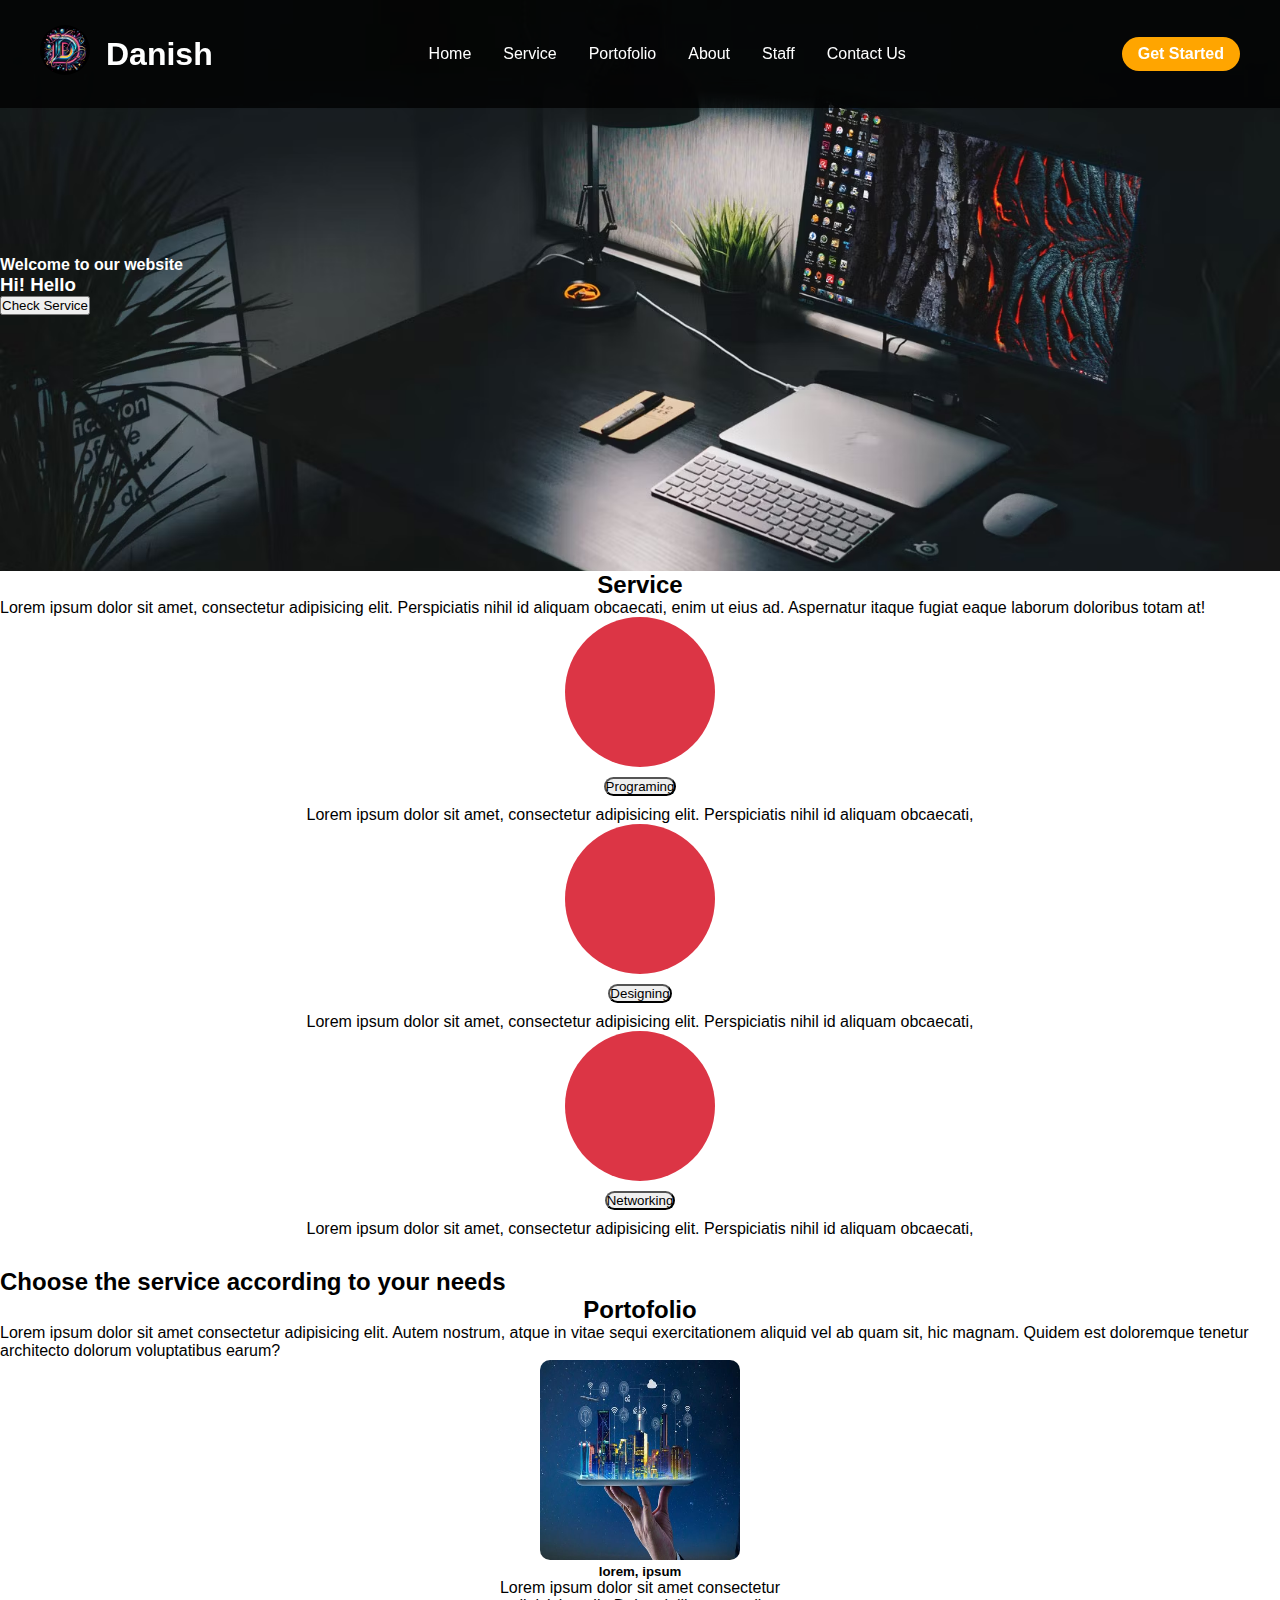
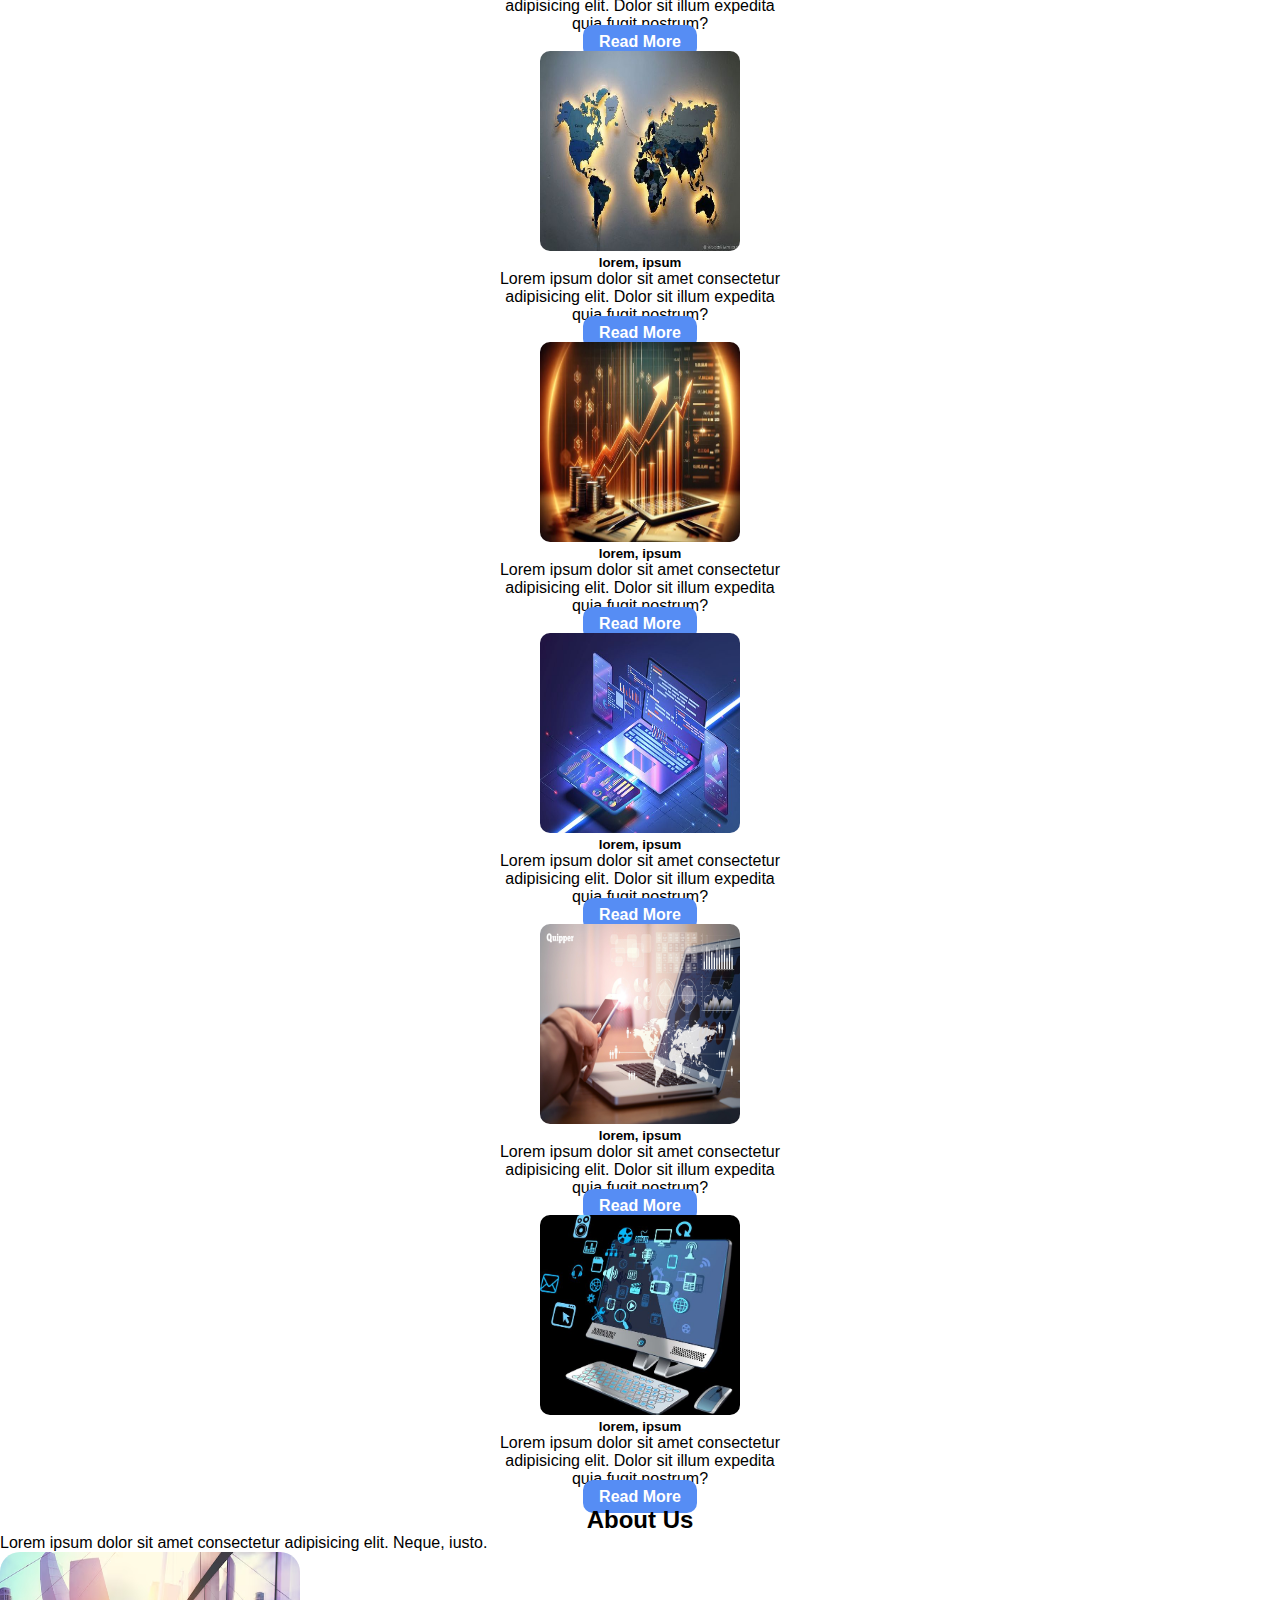
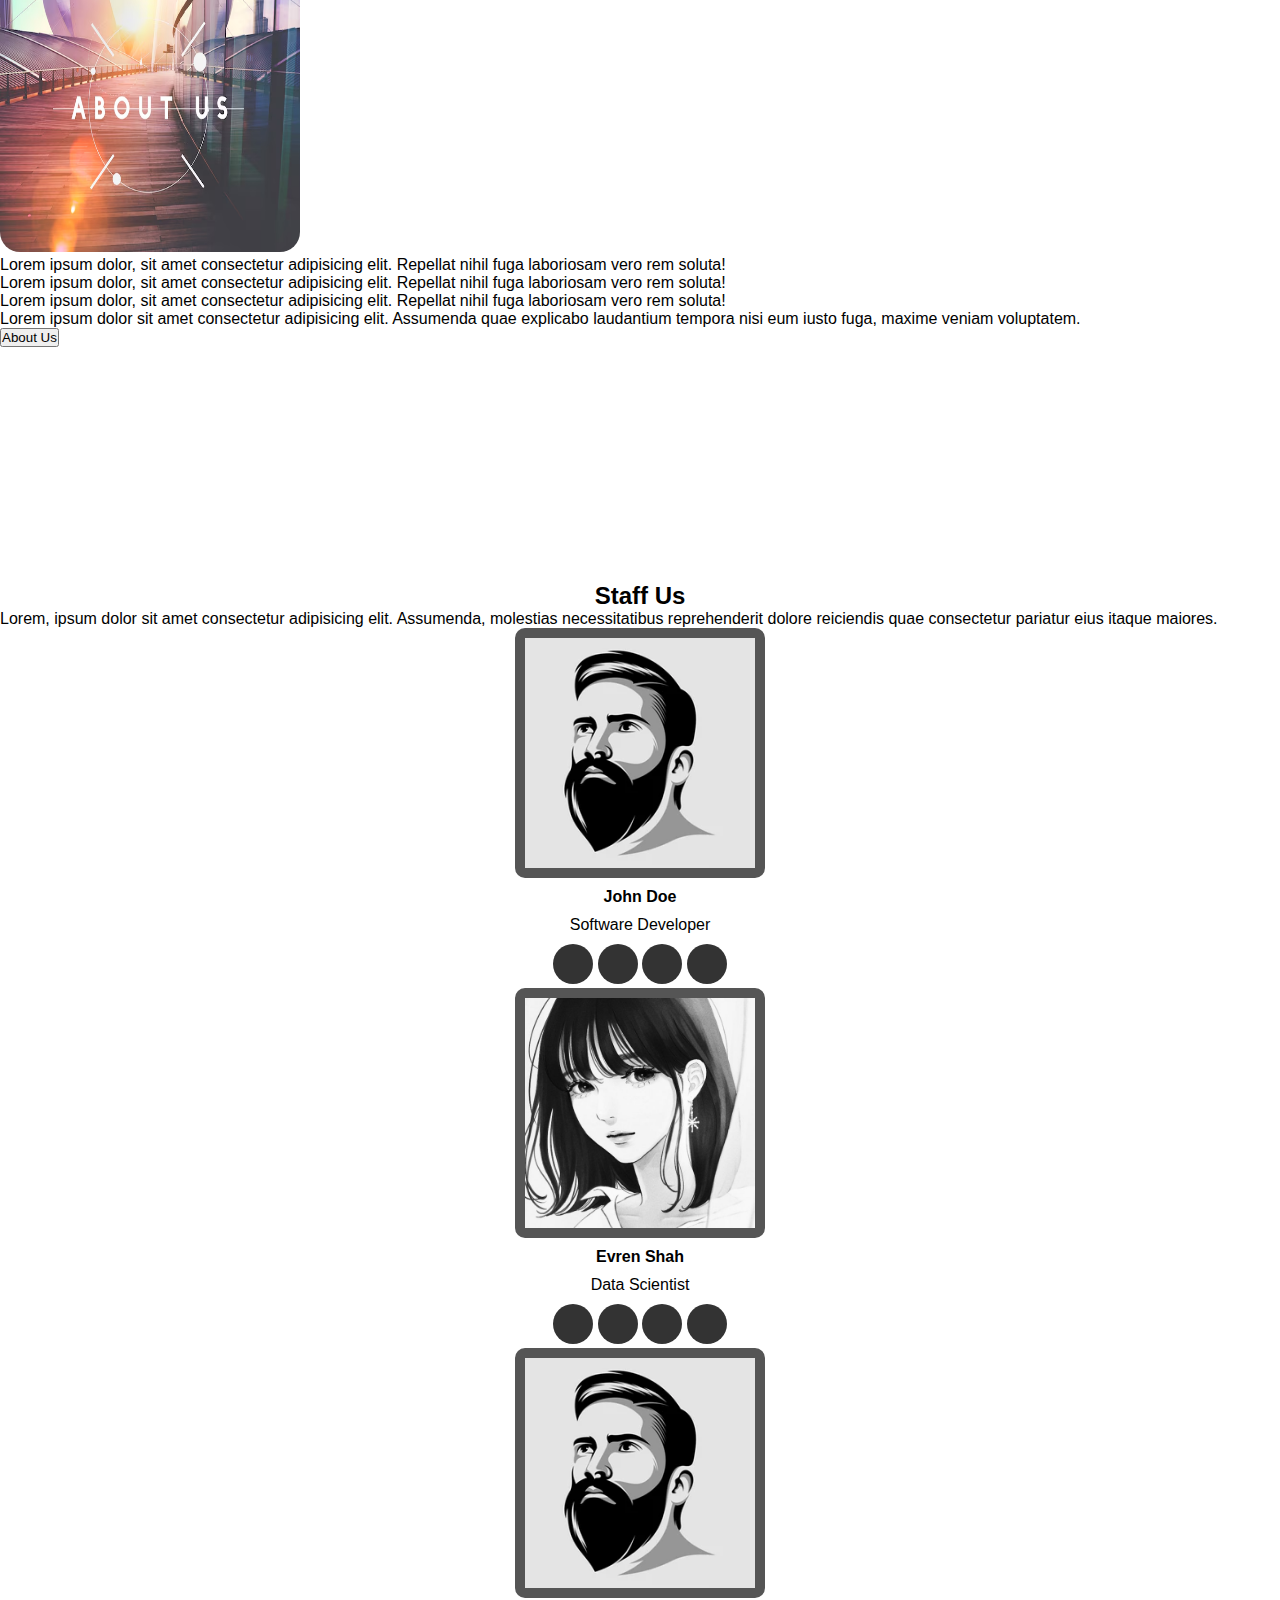
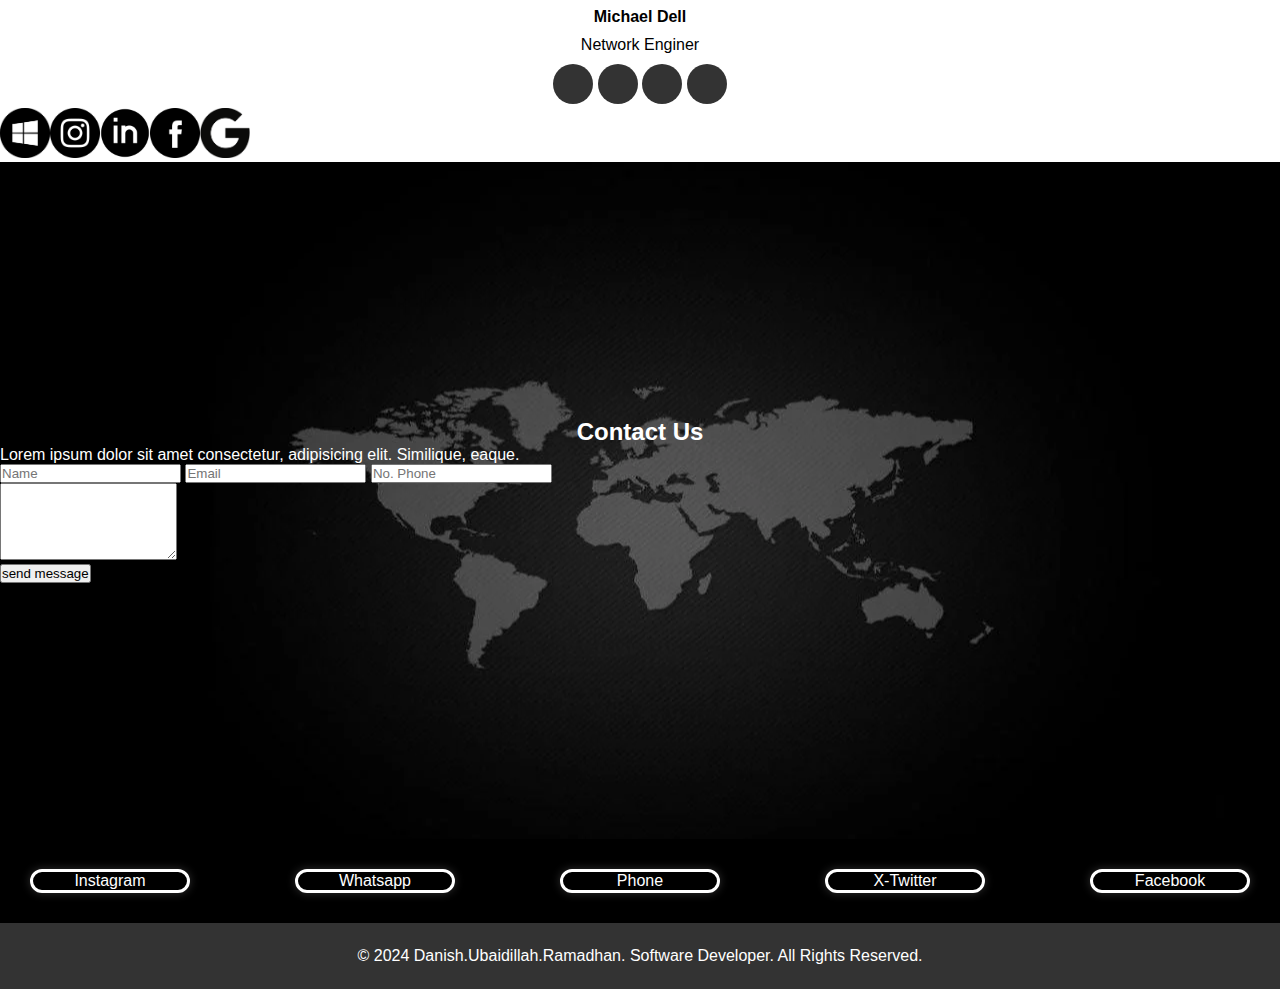
<file: index.html>
<!DOCTYPE html>
<html lang="en">
  <!-- HEAD -->
  <head>
    <meta charset="UTF-8" />
    <meta name="viewport" content="width=device-width, initial-scale=1.0" />
    <title>Company Profile</title>
    <link
      href="https://cdn.jsdelivr.net/npm/bootstrap@5.0.2/dist/css/bootstrap.min.css"
      rel="stylesheet"
      integrity="sha384-EVSTQN3/azprG1Anm3QDgpJLIm9Nao0Yz1ztcQTwFspd3yD65VohhpuuCOmLASjC"
      crossorigin="anonymous"
    />
    <link
      rel="stylesheet"
      href="https://cdnjs.cloudflare.com/ajax/libs/font-awesome/6.6.0/css/all.min.css"
      integrity="sha512-Kc323vGBEqzTmouAECnVceyQqyqdsSiqLQISBL29aUW4U/M7pSPA/gEUZQqv1cwx4OnYxTxve5UMg5GT6L4JJg=="
      crossorigin="anonymous"
      referrerpolicy="no-referrer"
    />
    <link rel="icon" href="image/day.jpg" />
    <link rel="stylesheet" href="style.css" />
  </head>
  <body>
    <!-- HEADER -->
    <header> 
      <div class="navbar">
        <div class="logo">
          <a href="#about"><img src="image/day.jpg" /></a>
          <a href="#about">Danish</a>
        </div>
        <ul class="links">
          <li><a href="#home" class="non">Home</a></li>
          <li><a href="#service" class="non">Service</a></li>
          <li><a href="#portofolio " class="non">Portofolio</a></li>
          <li><a href="#about" class="non">About</a></li>
          <li><a href="#staff" class="non">Staff</a></li>
          <li><a href="#contact-us" class="non">Contact Us</a></li>
        </ul>
        <a href="#service" class="action-btn">Get Started</a>
        <div class="toggle-btn" id="toggle-btn">
          <i title="menu" class="fa-solid fa-bars"></i>
        </div>
      </div>

      <div class="menu">
        <li><a href="#home" class="non">Home</a></li>
        <li><a href="#service" class="non">Service</a></li>
        <li><a href="#portofolio " class="non">Portofolio</a></li>
        <li><a href="#about" class="non">About</a></li>
        <li><a href="#staff" class="non">Staff</a></li>
        <li><a href="#contact-us" class="non">Contact Us</a></li>
        <li><a href="#" class="action-btn">Explore</a></li>
      </div>

      <script src="script.js"></script>
    </header>
    <!-- HOME -->
    <div class="container-fluid banner" id="home">
      <div class="container text-center">
        <h4 class="display-6">Welcome to our website</h4>
        <h3 class="display-1">Hi! Hello</h3>
        <a href="#service">
          <button type="button" class="btn btn-danger btn-lg">
            Check Service
          </button>
        </a>
      </div>
    </div>
    <!-- SERVICE / LAYANAN -->
    <div class="container-fluid layanan pt-5 pb5" id="service">
      <div class="container text-center">
        <h2 class="display-3">Service</h2>
        <p>
          Lorem ipsum dolor sit amet, consectetur adipisicing elit. Perspiciatis
          nihil id aliquam obcaecati, enim ut eius ad. Aspernatur itaque fugiat
          eaque laborum doloribus totam at!
        </p>
      </div>
    </div>
    <div class="service-vh">
      <div class="pt-4">
        <div class="row pt-4">
          <div class="col-md-4">
            <span class="lingkaran"><i class="fas fa-code fa-5x"></i></span>
            <a href="./programing.html" target="_blank">
              <div class="button">
                <button type="button" class="btn btn-danger btn-lg">
                  Programing
                </button>
              </div>
            </a>
            <p>
              Lorem ipsum dolor sit amet, consectetur adipisicing elit.
              Perspiciatis nihil id aliquam obcaecati,
            </p>
          </div>
          <div class="col-md-4">
            <span class="lingkaran"
              ><i class="fa-solid fa-palette fa-5x"></i
            ></span>
            <a href="./Designing.html" target="_blank">
              <div class="button">
                <button type="button" class="button btn btn-danger btn-lg">
                  Designing
                </button>
              </div>
            </a>
            <p>
              Lorem ipsum dolor sit amet, consectetur adipisicing elit.
              Perspiciatis nihil id aliquam obcaecati,
            </p>
          </div>
          <div class="col-md-4">
            <span class="lingkaran"
              ><i class="fa-solid fa-network-wired fa-5x"></i
            ></span>
            <a href="./networking.html" target="_blank">
              <div class="button">
                <button type="button" class="btn btn-danger btn-lg">
                  Networking
                </button>
              </div>
            </a>
            <p>
              Lorem ipsum dolor sit amet, consectetur adipisicing elit.
              Perspiciatis nihil id aliquam obcaecati,
            </p>
          </div>
        </div>
      </div>
      <div class="h2">
        <h2 class="display-6 text-center">
          Choose the service according to your needs
        </h2>
      </div>
    </div>
    <!-- PORTOFOLIO -->
    <div class="container-fluid pt-5 pb-5 bg-light" id="portofolio">
      <div class="container text-center">
        <h2 class="display-3">Portofolio</h2>
        <p>
          Lorem ipsum dolor sit amet consectetur adipisicing elit. Autem
          nostrum, atque in vitae sequi exercitationem aliquid vel ab quam sit,
          hic magnam. Quidem est doloremque tenetur architecto dolorum
          voluptatibus earum?
        </p>
        <div class="row pt-4 gx-4 gy-4">
          <div class="col-md-4">
            <div class="card" style="width: 18rem">
              <img
                src="image/kota.jpg"
                class="card-img-top"
                width="200"
                height="200"
              />
              <div class="card-body">
                <h5 class="card-title">lorem, ipsum</h5>
                <p class="card-text">
                  Lorem ipsum dolor sit amet consectetur adipisicing elit. Dolor
                  sit illum expedita quia fugit nostrum?
                </p>
                <a href="#about" class="btn">Read More</a>
              </div>
            </div>
          </div>
          <div class="col-md-4">
            <div class="card" style="width: 18rem">
              <img
                src="image/dunia.jpg"
                class="card-img-top"
                width="200"
                height="200"
              />
              <div class="card-body">
                <h5 class="card-title">lorem, ipsum</h5>
                <p class="card-text">
                  Lorem ipsum dolor sit amet consectetur adipisicing elit. Dolor
                  sit illum expedita quia fugit nostrum?
                </p>
                <a href="#about" class="btn">Read More</a>
              </div>
            </div>
          </div>
          <div class="col-md-4">
            <div class="card" style="width: 18rem">
              <img
                src="image/duit.jpg"
                class="card-img-top"
                width="200"
                height="200"
              />
              <div class="card-body">
                <h5 class="card-title">lorem, ipsum</h5>
                <p class="card-text">
                  Lorem ipsum dolor sit amet consectetur adipisicing elit. Dolor
                  sit illum expedita quia fugit nostrum?
                </p>
                <a href="#about" class="btn">Read More</a>
              </div>
            </div>
          </div>
          <div class="col-md-4">
            <div class="card" style="width: 18rem; border-radius: 10px">
              <img
                src="image/laptop.jpg"
                class="card-img-top"
                width="200"
                height="200"
              />
              <div class="card-body">
                <h5 class="card-title">lorem, ipsum</h5>
                <p class="card-text">
                  Lorem ipsum dolor sit amet consectetur adipisicing elit. Dolor
                  sit illum expedita quia fugit nostrum?
                </p>
                <a href="#about" class="btn">Read More</a>
              </div>
            </div>
          </div>
          <div class="col-md-4">
            <div class="card" style="width: 18rem">
              <img
                src="image/p4.webp"
                class="card-img-top"
                width="200"
                height="200"
              />
              <div class="card-body">
                <h5 class="card-title">lorem, ipsum</h5>
                <p class="card-text">
                  Lorem ipsum dolor sit amet consectetur adipisicing elit. Dolor
                  sit illum expedita quia fugit nostrum?
                </p>
                <a href="#about" class="btn">Read More</a>
              </div>
            </div>
          </div>
          <div class="col-md-4">
            <div class="card" style="width: 18rem">
              <img
                src="image/kece1.jpg"
                class="card-img-top"
                width="200"
                height="200"
              />
              <div class="card-body">
                <h5 class="card-title">lorem, ipsum</h5>
                <p class="card-text">
                  Lorem ipsum dolor sit amet consectetur adipisicing elit. Dolor
                  sit illum expedita quia fugit nostrum?
                </p>
                <a href="#about" class="btn">Read More</a>
              </div>
            </div>
          </div>
        </div>
      </div>
    </div>
    <!-- ABOUT / TENTANG -->
    <div class="container-fluid pt-5 pb-5">
      <div class="container">
        <h2 class="display-3 text-center" id="about">About Us</h2>
        <p class="text-center">
          Lorem ipsum dolor sit amet consectetur adipisicing elit. Neque, iusto.
        </p>
        <div class="clearifix pt-5">
          <img
            src="image/about.avif"
            class="col-md-6 float-md-end mb-3 crop-img"
            width="300"
            height="300"
          />
          <div class="text-about">
            <p>
              Lorem ipsum dolor, sit amet consectetur adipisicing elit. Repellat
              nihil fuga laboriosam vero rem soluta!
            </p>
            <p>
              Lorem ipsum dolor, sit amet consectetur adipisicing elit. Repellat
              nihil fuga laboriosam vero rem soluta!
            </p>
            <p>
              Lorem ipsum dolor, sit amet consectetur adipisicing elit. Repellat
              nihil fuga laboriosam vero rem soluta!
            </p>
            <p>
              Lorem ipsum dolor sit amet consectetur adipisicing elit. Assumenda
              quae explicabo laudantium tempora nisi eum iusto fuga, maxime
              veniam voluptatem.
            </p>
          </div>
          <div class="button-contact">
            <a href="./about.html">
              <button type="button" class="button btn btn-danger btn-lg">
                About Us
              </button>
            </a>
          </div>
        </div>
      </div>
    </div>
    <!-- STAFF / TIM -->
    <div class="container-fluid pt-5 pb-5 bg-light" id="staff">
      <div class="container text-center">
        <h2 class="display-3">Staff Us</h2>
        <p>
          Lorem, ipsum dolor sit amet consectetur adipisicing elit. Assumenda,
          molestias necessitatibus reprehenderit dolore reiciendis quae
          consectetur pariatur eius itaque maiores.
        </p>
        <div class="row pt-4 gx-4 gy-4">
          <div class="col-md-4 text-center tim">
            <img src="image/staff-1.png" class="rounded-circle mb-3" />
            <h4>John Doe</h4>
            <p>Software Developer</p>
            <p>
              <a href="#" class="social"
                ><i class="fa-brands fa-x-twitter"></i
              ></a>
              <a href="https://www.instagram.com/nizh_14/" class="social"
                ><i class="fa-brands fa-instagram"></i
              ></a>
              <a href="#" class="social"
                ><i class="fa-brands fa-linkedin-in"></i
              ></a>
              <a
                href="https://wa.me/6282220833878"
                target="_blank"
                class="social"
                ><i class="fa-brands fa-whatsapp"></i
              ></a>
            </p>
          </div>
          <div class="col-md-4 text-center tim">
            <img src="image/staff-2.jpg" class="rounded-circle mb-3" />
            <h4>Evren Shah</h4>
            <p>Data Scientist</p>
            <p>
              <a href="#" class="social"
                ><i class="fa-brands fa-x-twitter"></i
              ></a>
              <a href="https://www.instagram.com/nizh_14/" class="social"
                ><i class="fa-brands fa-instagram"></i
              ></a>
              <a href="#" class="social"
                ><i class="fa-brands fa-linkedin-in"></i
              ></a>
              <a
                href="https://wa.me/6282220833878"
                target="_blank"
                class="social"
                ><i class="fa-brands fa-whatsapp"></i
              ></a>
            </p>
          </div>
          <div class="col-md-4 text-center tim">
            <img src="image/staff-1.png" class="rounded-circle mb-3" />
            <h4>Michael Dell</h4>
            <p>Network Enginer</p>
            <p>
              <a href="#" class="social"
                ><i class="fa-brands fa-x-twitter"></i
              ></a>
              <a href="https://www.instagram.com/nizh_14/" class="social"
                ><i class="fa-brands fa-instagram"></i
              ></a>
              <a href="#" class="social"
                ><i class="fa-brands fa-linkedin-in"></i
              ></a>
              <a
                href="https://wa.me/6282220833878"
                target="_blank"
                class="social"
                ><i class="fa-brands fa-whatsapp"></i
              ></a>
            </p>
          </div>
        </div>
      </div>
    </div>
    <!-- CLIENT -->
    <div class="container-fluid client pt-5 pb-5">
      <div class="container text-center">
        <div class="row pt-4 gx-4 gy-4">
          <div class="box-image">
            <div class="col">
              <a href="#home"> <img src="image/windowss.png" /> </a>
            </div>
            <div class="col">
              <a href="#home"> <img src="image/ig.jpg" /> </a>
            </div>
            <div class="col">
              <a href="#home"> <img src="image/linkedin.jpg" /> </a>
            </div>
            <div class="col">
              <a href="#home"> <img src="image/facebook.webp" /> </a>
            </div>
            <div class="col">
              <a href="#home"> <img src="image/y.png" /> </a>
            </div>
          </div>
        </div>
      </div>
    </div>
    <!-- CONTACT US -->
    <div class="container-fluid pt-5 pb-5 kontak" id="contact-us">
      <div class="container">
        <h2 class="display-3 text-center">Contact Us</h2>
        <p class="text-center">
          Lorem ipsum dolor sit amet consectetur, adipisicing elit. Similique,
          eaque.
        </p>
        <div class="row pb-3">
          <div class="col-md-6">
            <input
              class="form-control form-control-lg mb-3"
              type="text"
              placeholder="Name"
            />
            <input
              class="form-control form-control-lg mb-3"
              type="text"
              placeholder="Email"
            />
            <input
              class="form-control form-control-lg mb-3"
              type="text"
              placeholder="No. Phone"
            />
          </div>
          <div class="col-md-6">
            <textarea
              class="form-control form-control-lg"
              rows="5.8"
              name=""
            ></textarea>
          </div>
          <div class="col-md-3 mx-auto text-center">
            <a href="#home">
              <button type="button" class="btn btn-danger btn-lg">
                send message
              </button>
            </a>
          </div>
        </div>
      </div>
    </div>
    <!-- ICON CONTACT -->
    <div class="icon-contact">
      <div class="icon">
        <a href="https://www.instagram.com/nizh_14/" target="_blank"
          ><i class="fa-brands fa-instagram"></i>
          <p>Instagram</p></a
        >
      </div>
      <div class="icon">
        <a href="https://wa.me/6282220833878" target="_blank"
          ><i class="fa-brands fa-whatsapp"></i>
          <p>Whatsapp</p></a
        >
      </div>
      <div class="icon">
        <a href="https://wa.me/6282220833878" target="_blank"
          ><i class="fa-solid fa-phone"></i>
          <p>Phone</p></a
        >
      </div>
      <div class="icon">
        <a href="#home" target="_blank"
          ><i class="fa-brands fa-x-twitter"></i>
          <p>X-Twitter</p></a
        >
      </div>
      <div class="icon">
        <a href="#home" target="_blank"
          ><i class="fa-brands fa-facebook-f"></i>
          <p>Facebook</p></a
        >
      </div>
    </div>
    <footer>
      <p>
        &copy; 2024 Danish.Ubaidillah.Ramadhan. Software Developer. All Rights
        Reserved.
      </p>
    </footer>
  </body>
</html>
</file>
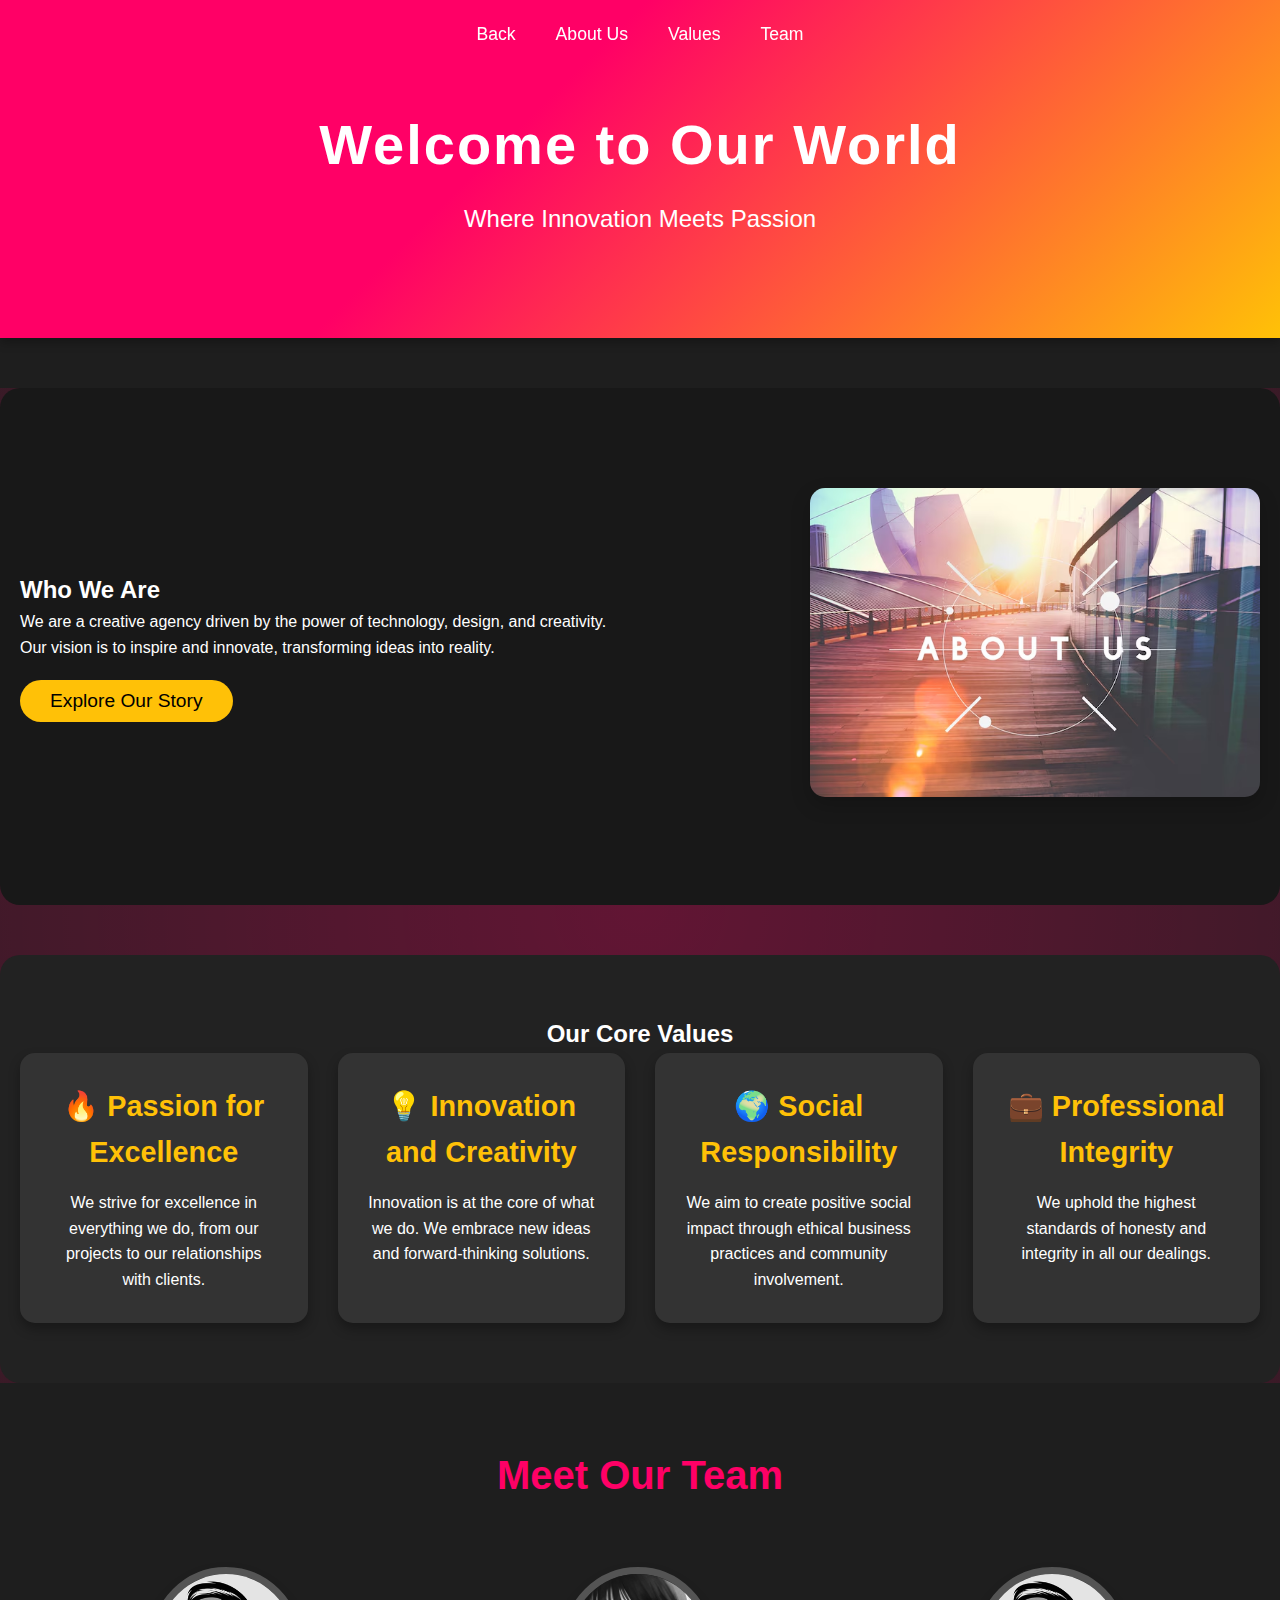
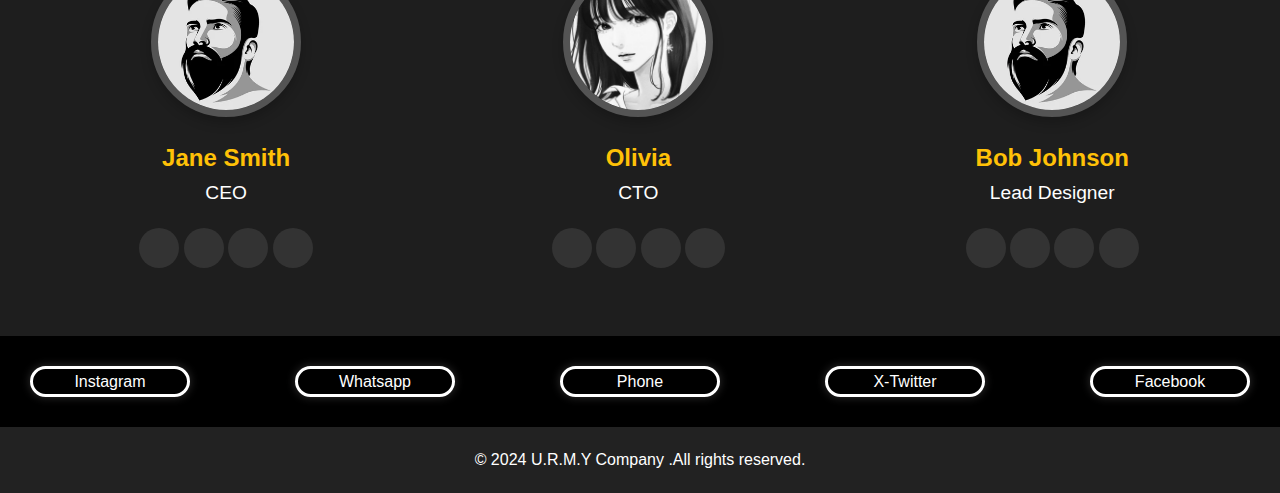
<file: about.html>
<!DOCTYPE html>
<html lang="en">
<head>
    <meta charset="UTF-8">
    <meta name="viewport" content="width=device-width, initial-scale=1.0">
    <title>About Us</title>
    <link rel="stylesheet" href="about.css">
    <link
    rel="stylesheet"
    href="https://cdnjs.cloudflare.com/ajax/libs/font-awesome/6.6.0/css/all.min.css"
    integrity="sha512-Kc323vGBEqzTmouAECnVceyQqyqdsSiqLQISBL29aUW4U/M7pSPA/gEUZQqv1cwx4OnYxTxve5UMg5GT6L4JJg=="
    crossorigin="anonymous"
    referrerpolicy="no-referrer"
  />
  <link rel="icon" href="image/day.jpg" />
</head>
<body>
    <header>
        <nav>
            <div class="navbar">
                <ul>
                    <li><a href="./index.html">Back</a></li>
                    <li><a href="#about">About Us</a></li>
                    <li><a href="#values">Values</a></li>
                    <li><a href="#team">Team</a></li>
                </ul>
            </div>
            <div class="toggle-btn" id="toggle-btn">
                <i title="menu" class="fa-solid fa-bars"></i>
            </div>
            <div class="menu">
                <li><a href="./index.html">Back</a></li>
                <li><a href="#about">About Us</a></li>
                <li><a href="#values">Values</a></li>
                <li><a href="#team">Team</a></li>
            </div>
        </nav>
        <h1>Welcome to Our World</h1>
        <p class="header-subtitle">Where Innovation Meets Passion</p>
        <script src="about.js"></script>
    </header>

    <section class="about" id="about">
        <div class="about-text">
            <h2>Who We Are</h2>
            <p>We are a creative agency driven by the power of technology, design, and creativity. Our vision is to inspire and innovate, transforming ideas into reality.</p>
            <a href="#">
                <button class="learn-more-btn">Explore Our Story</button>
            </a>
        </div>

        <div class="about-image">
            <img src="image/about.avif" alt="Our Team">
        </div>
    </section>

    <section class="values" id="values">
        <h2>Our Core Values</h2>
        <div class="value-cards">
            <div class="value-card">
                <h3>🔥 Passion for Excellence</h3>
                <p>We strive for excellence in everything we do, from our projects to our relationships with clients.</p>
            </div>
            <div class="value-card">
                <h3>💡 Innovation and Creativity</h3>
                <p>Innovation is at the core of what we do. We embrace new ideas and forward-thinking solutions.</p>
            </div>
            <div class="value-card">
                <h3>🌍 Social Responsibility</h3>
                <p>We aim to create positive social impact through ethical business practices and community involvement.</p>
            </div>
            <div class="value-card">
                <h3>💼 Professional Integrity</h3>
                <p>We uphold the highest standards of honesty and integrity in all our dealings.</p>
            </div>
        </div>
    </section>

    <section class="team" id="team">
        <h2>Meet Our Team</h2>
        <div class="team-members">
            <div class="container">
                <div class="team-member">
                    <div class="team-photo"><img src="image/staff-1.png" alt="John Doe"></div>
                    <h3>Jane Smith</h3>
                    <p>CEO</p>
                </div>
                <div class="social">
                    <p>
                        <a href="#" class="social"
                      ><i class="fa-brands fa-x-twitter"></i
                    ></a>
                    <a href="https://www.instagram.com/nizh_14/" class="social"
                    ><i class="fa-brands fa-instagram"></i
                        ></a>
                        <a href="#" class="social"
                        ><i class="fa-brands fa-linkedin-in"></i
                            ></a>
                            <a
                            href="https://wa.me/6282220833878"
                            target="_blank"
                            class="social"
                            ><i class="fa-brands fa-whatsapp"></i
                                ></a>
                            </p>
                        </div>
                    </div>
                    <div class="container">
                        <div class="team-member">
                            <div class="team-photo"><img src="image/staff-2.jpg" alt="John Doe"></div>
                            <h3>Olivia</h3>
                            <p>CTO</p>
                        </div>
                        <div class="social">
                            <p>
                                <a href="#" class="social"
                              ><i class="fa-brands fa-x-twitter"></i
                            ></a>
                            <a href="https://www.instagram.com/nizh_14/" class="social"
                            ><i class="fa-brands fa-instagram"></i
                                ></a>
                                <a href="#" class="social"
                                ><i class="fa-brands fa-linkedin-in"></i
                                    ></a>
                                    <a
                                    href="https://wa.me/6282220833878"
                                    target="_blank"
                                    class="social"
                                    ><i class="fa-brands fa-whatsapp"></i
                                        ></a>
                                    </p>
                                </div>
                            </div>
                            <div class="container">
                                <div class="team-member">
                                    <div class="team-photo"><img src="image/staff-1.png" alt="John Doe"></div>
                                    <h3>Bob Johnson </h3>
                                    <p>Lead Designer
                                    </p>
                                </div>
                                <div class="social">
                                    <p>
                                        <a href="#" class="social"
                                      ><i class="fa-brands fa-x-twitter"></i
                                    ></a>
                                    <a href="https://www.instagram.com/nizh_14/" class="social"
                                    ><i class="fa-brands fa-instagram"></i
                                        ></a>
                                        <a href="#" class="social"
                                        ><i class="fa-brands fa-linkedin-in"></i
                                            ></a>
                                            <a
                                            href="https://wa.me/6282220833878"
                                            target="_blank"
                                            class="social"
                                            ><i class="fa-brands fa-whatsapp"></i
                                                ></a>
                                            </p>
                                        </div>
                                    </div>
    </section>
    <!-- ICON CONTACT -->
    <div class="icon-contact">
        <div class="icon">
          <a href="https://www.instagram.com/nizh_14/" target="_blank"
            ><i class="fa-brands fa-instagram"></i>
            <p>Instagram</p></a
          >
        </div>
        <div class="icon">
          <a href="https://wa.me/6282220833878" target="_blank"
            ><i class="fa-brands fa-whatsapp"></i>
            <p>Whatsapp</p></a
          >
        </div>
        <div class="icon">
          <a href="https://wa.me/6282220833878" target="_blank"
            ><i class="fa-solid fa-phone"></i>
            <p>Phone</p></a
          >
        </div>
        <div class="icon">
          <a href="#home" target="_blank"
            ><i class="fa-brands fa-x-twitter"></i>
            <p>X-Twitter</p></a
          >
        </div>
        <div class="icon">
          <a href="#home" target="_blank"
            ><i class="fa-brands fa-facebook-f"></i>
            <p>Facebook</p></a
          >
        </div>
      </div>
    <footer>
        <p>&copy; 2024 U.R.M.Y Company .All rights reserved.</p>
    </footer>

    <script>
        // Scroll animation for navbar
        window.addEventListener('scroll', () => {
            const navbar = document.querySelector('.navbar');
            if (window.scrollY > 50) {
                navbar.classList.add('scrolled');
            } else {
                navbar.classList.remove('scrolled');
            }
        });
    </script>
</body>
</html>
</file>
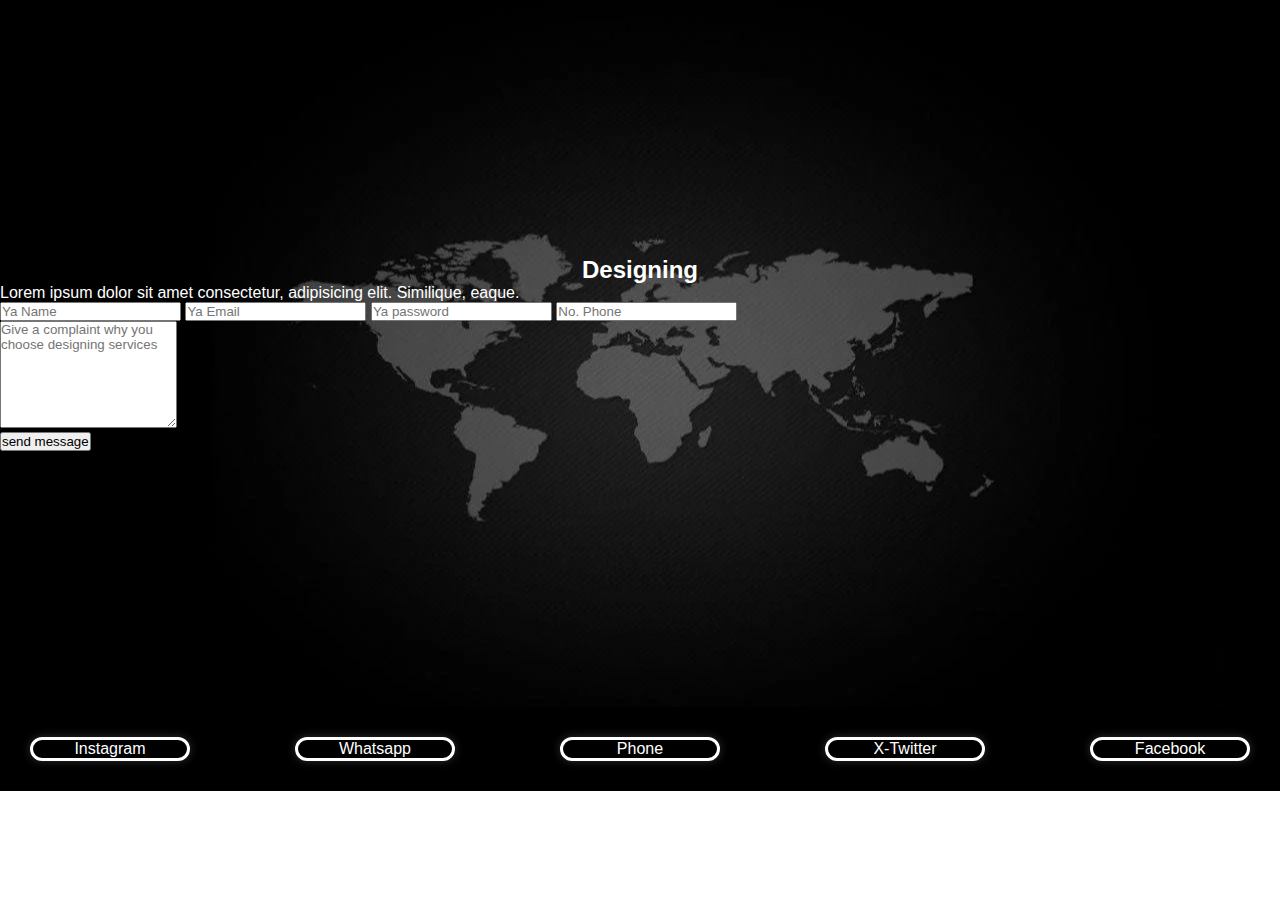
<file: Designing.html>
<!DOCTYPE html>
<html lang="en">
  <head>
    <meta charset="UTF-8" />
    <meta name="viewport" content="width=device-width, initial-scale=1.0" />
    <link
      href="https://cdn.jsdelivr.net/npm/bootstrap@5.0.2/dist/css/bootstrap.min.css"
      rel="stylesheet"
      integrity="sha384-EVSTQN3/azprG1Anm3QDgpJLIm9Nao0Yz1ztcQTwFspd3yD65VohhpuuCOmLASjC"
      crossorigin="anonymous"
    />
    <link
      rel="stylesheet"
      href="https://cdnjs.cloudflare.com/ajax/libs/font-awesome/6.6.0/css/all.min.css"
      integrity="sha512-Kc323vGBEqzTmouAECnVceyQqyqdsSiqLQISBL29aUW4U/M7pSPA/gEUZQqv1cwx4OnYxTxve5UMg5GT6L4JJg=="
      crossorigin="anonymous"
      referrerpolicy="no-referrer"
    />
    <link rel="icon" href="image/day.jpg" />
    <link rel="stylesheet" href="style.css" />
    <title>Designing</title>
  </head>
  <body>
    <!-- CONTACT DESIGNING -->
    <div class="container-fluid pt-5 pb-5 kontak" id="contact-us">
      <div class="container">
        <h2 class="display-3 text-center"><b>Designing</b></h2>
        <p class="text-center">
          Lorem ipsum dolor sit amet consectetur, adipisicing elit. Similique,
          eaque.
        </p>
        <div class="row pb-3">
          <div class="col-md-6">
            <input
              class="form-control form-control-lg mb-3"
              type="text"
              placeholder="Ya Name"
            />
            <input
              class="form-control form-control-lg mb-3"
              type="text"
              placeholder="Ya Email"
            />
            <input
              class="form-control form-control-lg mb-3"
              type="password"
              placeholder="Ya password"
            />
            <input
              class="form-control form-control-lg mb-3"
              type="text"
              placeholder="No. Phone"
            />
          </div>
          <div class="col-md-6">
            <textarea
              class="form-control form-control-lg"
              rows="7"
              name=""
              placeholder="Give a complaint why you choose designing services"
            ></textarea>
          </div>
          <div class="col-md-3 mx-auto text-center">
            <a href="#home">
              <button type="button" class="btn btn-danger btn-lg">
                send message
              </button>
            </a>
          </div>
        </div>
      </div>
    </div>
    <!-- ICON CONTACT -->
    <div class="icon-contact">
      <div class="icon">
        <a href="https://www.instagram.com/nizh_14/" target="_blank"
          ><i class="fa-brands fa-instagram"></i>
          <p>Instagram</p></a
        >
      </div>
      <div class="icon">
        <a href="https://wa.me/6282220833878" target="_blank"
          ><i class="fa-brands fa-whatsapp"></i>
          <p>Whatsapp</p></a
        >
      </div>
      <div class="icon">
        <a href="https://wa.me/6282220833878" target="_blank"
          ><i class="fa-solid fa-phone"></i>
          <p>Phone</p></a
        >
      </div>
      <div class="icon">
        <a href="#home" target="_blank"
          ><i class="fa-brands fa-x-twitter"></i>
          <p>X-Twitter</p></a
        >
      </div>
      <div class="icon">
        <a href="#home" target="_blank"
          ><i class="fa-brands fa-facebook-f"></i>
          <p>Facebook</p></a
        >
      </div>
    </div>
  </body>
</html>
</file>
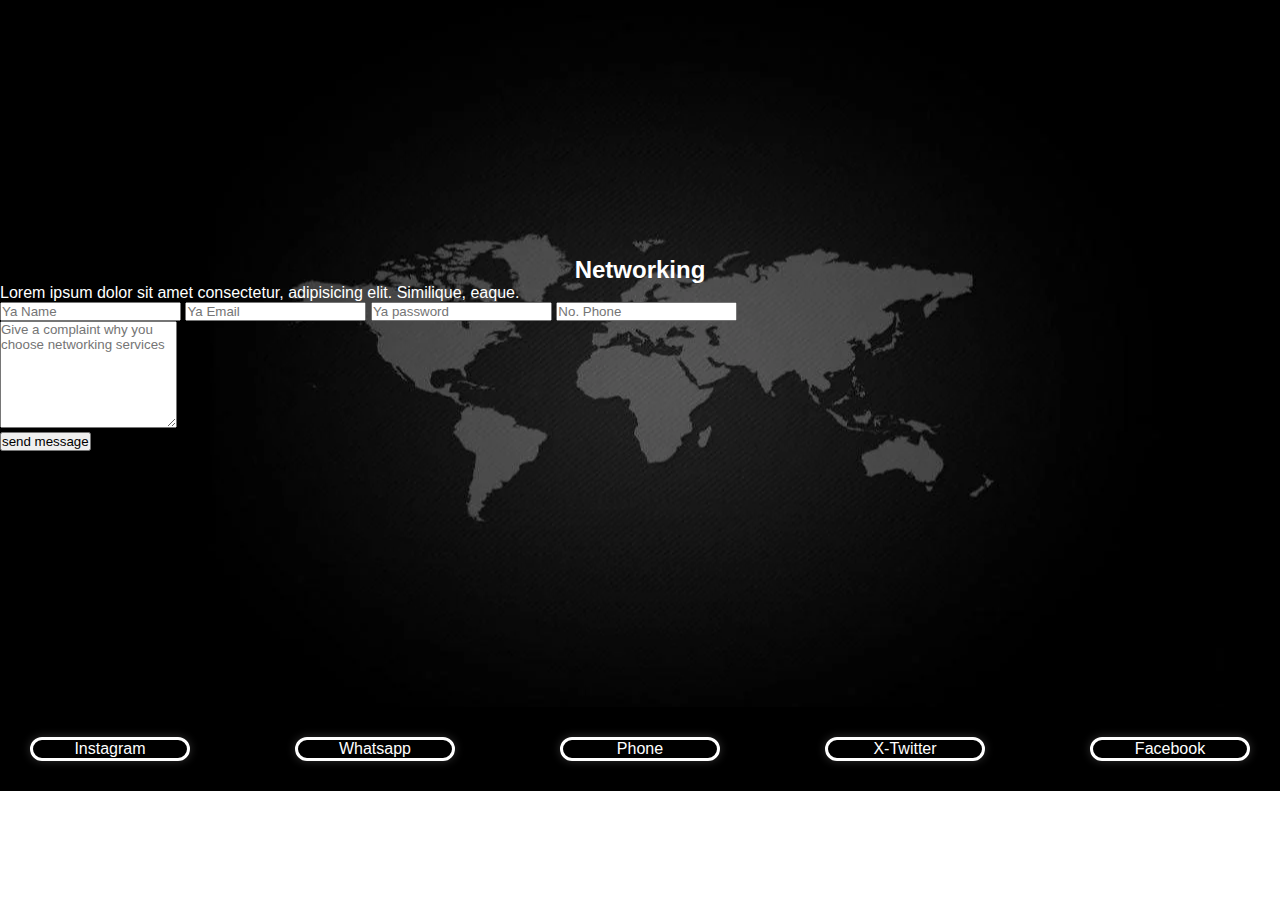
<file: networking.html>
<!DOCTYPE html>
<html lang="en">
  <head>
    <meta charset="UTF-8" />
    <meta name="viewport" content="width=device-width, initial-scale=1.0" />
    <link
      href="https://cdn.jsdelivr.net/npm/bootstrap@5.0.2/dist/css/bootstrap.min.css"
      rel="stylesheet"
      integrity="sha384-EVSTQN3/azprG1Anm3QDgpJLIm9Nao0Yz1ztcQTwFspd3yD65VohhpuuCOmLASjC"
      crossorigin="anonymous"
    />
    <link
      rel="stylesheet"
      href="https://cdnjs.cloudflare.com/ajax/libs/font-awesome/6.6.0/css/all.min.css"
      integrity="sha512-Kc323vGBEqzTmouAECnVceyQqyqdsSiqLQISBL29aUW4U/M7pSPA/gEUZQqv1cwx4OnYxTxve5UMg5GT6L4JJg=="
      crossorigin="anonymous"
      referrerpolicy="no-referrer"
    />
    <link rel="icon" href="image/day.jpg" />
    <link rel="stylesheet" href="style.css" />
    <title>Networking</title>
  </head>
  <body>
    <!-- CONTACT NETWORKING -->
    <div class="container-fluid pt-5 pb-5 kontak" id="contact-us">
      <div class="container">
        <h2 class="display-3 text-center"><b>Networking</b></h2>
        <p class="text-center">
          Lorem ipsum dolor sit amet consectetur, adipisicing elit. Similique,
          eaque.
        </p>
        <div class="row pb-3">
          <div class="col-md-6">
            <input
              class="form-control form-control-lg mb-3"
              type="text"
              placeholder="Ya Name"
            />
            <input
              class="form-control form-control-lg mb-3"
              type="text"
              placeholder="Ya Email"
            />
            <input
              class="form-control form-control-lg mb-3"
              type="password"
              placeholder="Ya password"
            />
            <input
              class="form-control form-control-lg mb-3"
              type="text"
              placeholder="No. Phone"
            />
          </div>
          <div class="col-md-6">
            <textarea
              class="form-control form-control-lg"
              rows="7"
              name=""
              placeholder="Give a complaint why you choose networking services"
            ></textarea>
          </div>
          <div class="col-md-3 mx-auto text-center">
            <a href="#home">
              <button type="button" class="btn btn-danger btn-lg">
                send message
              </button>
            </a>
          </div>
        </div>
      </div>
    </div>
    <!-- ICON CONTACT -->
    <div class="icon-contact">
      <div class="icon">
        <a href="https://www.instagram.com/nizh_14/" target="_blank"
          ><i class="fa-brands fa-instagram"></i>
          <p>Instagram</p></a
        >
      </div>
      <div class="icon">
        <a href="https://wa.me/6282220833878" target="_blank"
          ><i class="fa-brands fa-whatsapp"></i>
          <p>Whatsapp</p></a
        >
      </div>
      <div class="icon">
        <a href="https://wa.me/6282220833878" target="_blank"
          ><i class="fa-solid fa-phone"></i>
          <p>Phone</p></a
        >
      </div>
      <div class="icon">
        <a href="#home" target="_blank"
          ><i class="fa-brands fa-x-twitter"></i>
          <p>X-Twitter</p></a
        >
      </div>
      <div class="icon">
        <a href="#home" target="_blank"
          ><i class="fa-brands fa-facebook-f"></i>
          <p>Facebook</p></a
        >
      </div>
    </div>
  </body>
</html>
</file>
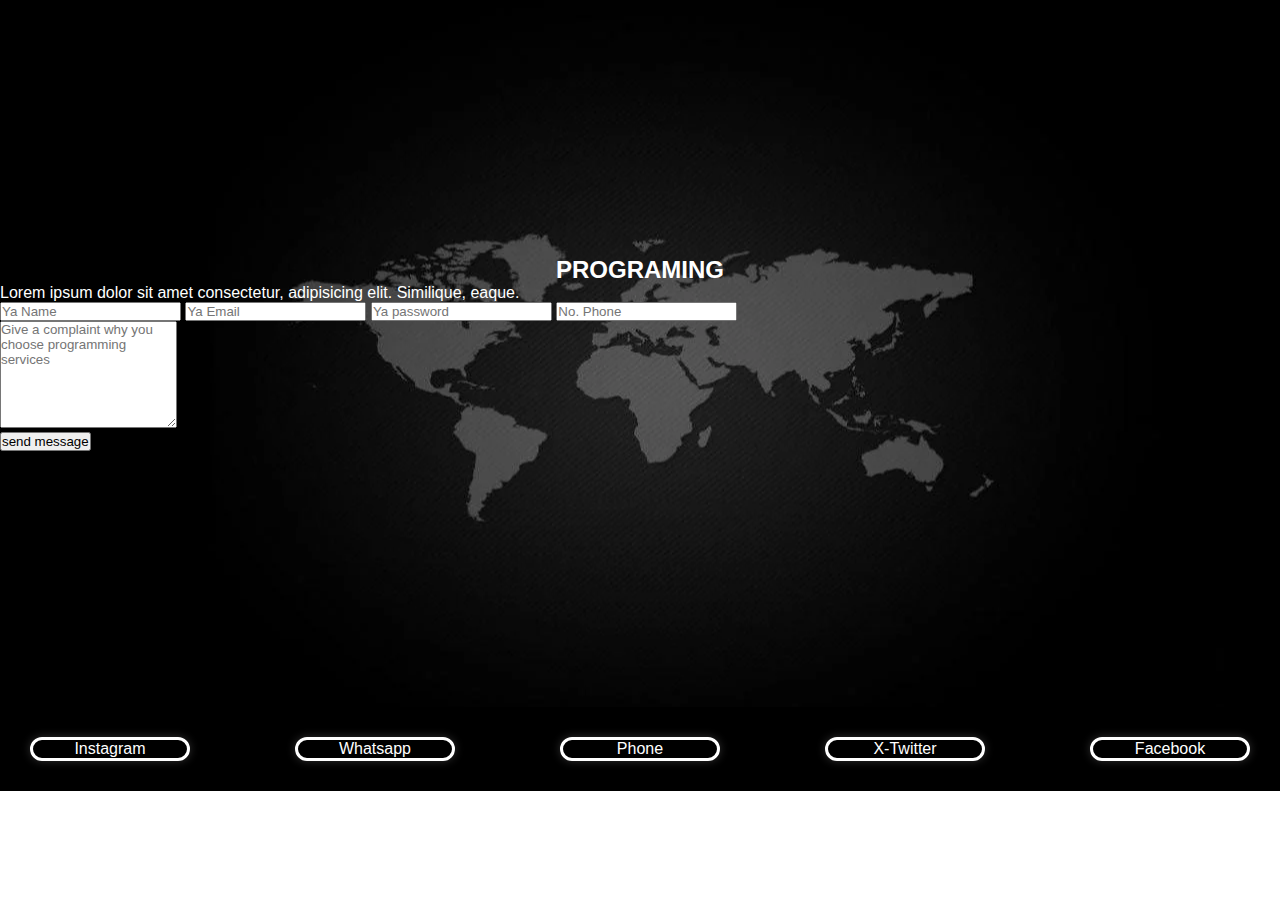
<file: programing.html>
<!DOCTYPE html>
<html lang="en">
  <head>
    <meta charset="UTF-8" />
    <meta name="viewport" content="width=device-width, initial-scale=1.0" />
    <link
      href="https://cdn.jsdelivr.net/npm/bootstrap@5.0.2/dist/css/bootstrap.min.css"
      rel="stylesheet"
      integrity="sha384-EVSTQN3/azprG1Anm3QDgpJLIm9Nao0Yz1ztcQTwFspd3yD65VohhpuuCOmLASjC"
      crossorigin="anonymous"
    />
    <link
      rel="stylesheet"
      href="https://cdnjs.cloudflare.com/ajax/libs/font-awesome/6.6.0/css/all.min.css"
      integrity="sha512-Kc323vGBEqzTmouAECnVceyQqyqdsSiqLQISBL29aUW4U/M7pSPA/gEUZQqv1cwx4OnYxTxve5UMg5GT6L4JJg=="
      crossorigin="anonymous"
      referrerpolicy="no-referrer"
    />
    <link rel="icon" href="image/day.jpg" />
    <link rel="stylesheet" href="style.css" />
    <title>Programing</title>
  </head>
  <body>
    <!-- CONTACT PROGRAMING -->
    <div class="container-fluid pt-5 pb-5 kontak" id="contact-us">
      <div class="container">
        <h2 class="display-3 text-center"><b>PROGRAMING</b></h2>
        <p class="text-center">
          Lorem ipsum dolor sit amet consectetur, adipisicing elit. Similique,
          eaque.
        </p>
        <div class="row pb-3">
          <div class="col-md-6">
            <input
              class="form-control form-control-lg mb-3"
              type="text"
              placeholder="Ya Name"
            />
            <input
              class="form-control form-control-lg mb-3"
              type="text"
              placeholder="Ya Email"
            />
            <input
              class="form-control form-control-lg mb-3"
              type="password"
              placeholder="Ya password"
            />
            <input
              class="form-control form-control-lg mb-3"
              type="text"
              placeholder="No. Phone"
            />
          </div>
          <div class="col-md-6">
            <textarea
              class="form-control form-control-lg"
              rows="7"
              name=""
              placeholder="Give a complaint why you choose programming services"
            ></textarea>
          </div>
          <div class="col-md-3 mx-auto text-center">
            <a href="#home">
              <button type="button" class="btn btn-danger btn-lg">
                send message
              </button>
            </a>
          </div>
        </div>
      </div>
    </div>
    <!-- ICON CONTACT -->
    <div class="icon-contact">
      <div class="icon">
        <a href="https://www.instagram.com/nizh_14/" target="_blank"
          ><i class="fa-brands fa-instagram"></i>
          <p>Instagram</p></a
        >
      </div>
      <div class="icon">
        <a href="https://wa.me/6282220833878" target="_blank"
          ><i class="fa-brands fa-whatsapp"></i>
          <p>Whatsapp</p></a
        >
      </div>
      <div class="icon">
        <a href="https://wa.me/6282220833878" target="_blank"
          ><i class="fa-solid fa-phone"></i>
          <p>Phone</p></a
        >
      </div>
      <div class="icon">
        <a href="#home" target="_blank"
          ><i class="fa-brands fa-x-twitter"></i>
          <p>X-Twitter</p></a
        >
      </div>
      <div class="icon">
        <a href="#home" target="_blank"
          ><i class="fa-brands fa-facebook-f"></i>
          <p>Facebook</p></a
        >
      </div>
    </div>
  </body>
</html>
</file>
<file: style.css>
* {
  margin: 0;
  padding: 0;
  box-sizing: border-box;
  font-family: "Open sans", sans-serif;
  animation-delay: 0.95s;
}

body {
  height: 100vh;
  background-color: #ffffff;
}

li {
  list-style: none;
  align-items: center;
  justify-content: center;
  margin: 0;
}

.container h2 {
  text-align: center;
}

.non {
  text-decoration: none;
  color: #fff;
  font-size: 1rem;
  transition: 0.5s;
}

.non:hover {
  color: orange;
}

.box-image {
  display: flex;
  flex-direction: row;
}

/* HEADER */
header {
  position: relative;
  padding: 1.5rem;
  background-color: rgba(0, 0, 0, 0.749);
  position: fixed;
  width: 100%;
  z-index: 100;
}

.navbar {
  width: 100%;
  height: 60px;
  max-width: 1200px;
  margin: 0 auto;
  display: flex;
  align-items: center;
  justify-content: space-between;
}

.navbar .logo a {
  font-size: 2rem;
  font-weight: bold;
  text-decoration: none;
  color: #fff;
  font-size: 2rem;
  transition: 0.5s;
}

.logo img {
  width: 50px;
  height: 50px;
  border-radius: 50%;
}

.logo {
  display: flex;
  justify-content: center;
  align-items: center;
  gap: 1rem;
}

.navbar .links {
  display: flex;
  gap: 2rem;
  align-items: center;
  margin: 0;
}

.navbar .toggle-btn {
  color: #fff;
  font-size: 1rem;
  cursor: pointer;
  display: none;
}

.action-btn {
  background-color: orange;
  columns: #fff;
  padding: 0.5rem 1rem;
  border: none;
  outline: none;
  border-radius: 20px;
  font-size: 1rem;
  font-weight: bold;
  cursor: pointer;
  transition: 0.8s;
  text-decoration: none;
  color: #fff;
  font-size: 1rem;
  transition: 0.5s;
}

.action-btn:hover {
  scale: 1.05;
  color: #000000;
  box-shadow: 0 0 8px orange;
}
.action-btn:active {
  scale: 0.95;
}

a.btn {
  background-color: rgb(86, 141, 244);
  columns: #fff;
  padding: 0.5rem 1rem;
  border: none;
  outline: none;
  border-radius: 10px;
  font-size: 1rem;
  font-weight: bold;
  cursor: pointer;
  transition: 0.8s;
  text-decoration: none;
  color: #fff;
  font-size: 1rem;
  transition: 0.5s;
}

a.btn:hover {
  color: #fff;
  box-shadow: 0 0 2px rgb(86, 141, 244);
  scale: 1.05;
}

a .btn {
  transition: 0.6s;
}

a .btn:hover {
  color: #fff;
  scale: 1.05;
}

.banner {
  background-image: url("image/dark-wallpapers.avif");
  min-height: 50vh;
  color: #fff;
  background-size: cover;
  padding-top: 20%;
  padding-bottom: 20%;
}

.col-md-4 img {
  border-radius: 10px;
}

.col-md-4 {
  text-align: center;
}

.card {
  border-radius: 20px;
}

.lingkaran {
  display: inline-block;
  border-radius: 50%;
  width: 150px;
  margin: auto;
  height: 150px;
  color: #000000;
  background-color: #dc3545;
}

.lingkaran i {
  margin-top: 30px;
}

.tim img {
  width: 250px;
  border: 10px solid #2b2b2bcc;
}

a.social {
  display: inline-block;
  width: 40px;
  height: 40px;
  color: #fff;
  border-radius: 50%;
  background-color: #333;
  line-height: 40px;
}

.client img {
  height: auto;
  max-height: 50px;
}

.kontak {
  background: url("image/world.webp") no-repeat center center;
  background-size: cover;
  padding-bottom: 20%;
  padding-top: 20%;
  color: #fff;
}

button:hover {
  scale: 10px;
}

button:active {
  scale: 0.95px;
}

.button button {
  border-radius: 30px;
}

.col-md-4.btn a:hover {
  scale: 10px;
}

.col-md-4.btn a:active {
  scale: 0.95px;
}

i.fa-5x {
  animation: naikTurun 2s infinite ease-in-out;
  margin-top: 40px;
}

.pt-4.service {
  display: flex;
  flex-direction: row;
}

.col-md-4 {
  display: flex;
  flex-direction: column;
  gap: 10px;
  align-items: center;
}

header a {
  animation: fade-slide 0.7s ease-out;
}

header li:nth-child(1) {
  animation: fade-slide 1s ease-out;
}

header li:nth-child(2) {
  animation: fade-slide 2s ease-out;
}

header li:nth-child(3) {
  animation: fade-slide 3s ease-out;
}

header li:nth-child(4) {
  animation: fade-slide 3s ease-out;
}

header li:nth-child(5) {
  animation: fade-slide 2s ease-out;
}
header li:nth-child(6) {
  animation: fade-slide 1s ease-out;
}

.container h4 {
  animation: fade-slide 2.5s ease-out;
}

.container h3 {
  animation: fade-slide 2s ease-out;
}

.container a button {
  animation: fade-slide 1.5s ease-out;
}

@keyframes fade-slide {
  0% {
    opacity: 0;
    transform: translateY(-50px);
  }
  100% {
    opacity: 1;
    transform: translateY(0);
  }
}

@keyframes naikTurun {
  0% {
    transform: translateY(0); /* Posisi awal */
  }
  50% {
    transform: translateY(-20px); /* Gerakan naik */
  }
  100% {
    transform: translateY(0); /* Kembali ke posisi awal */
  }
}

.clearifix {
  min-height: 70vh;
  gap: 10px;
}

.clearifix.pt-5 {
  gap: 10px;
}

.clearifix img {
  border-radius: 10px;
}

.col-md-4 .card {
  transition: 0.5s;
}

.col-md-4 .card:hover {
  background-color: #f4f4f4;
  scale: 1.05;
}

footer {
  background: #333;
  color: #fff;
  text-align: center;
  padding: 1.5rem;
}
p {
  margin: 0;
}

.icon-contact {
  display: flex;
  margin-left: 5px;
  justify-content: space-between;
  padding: 30px;
  align-items: center;
  background-color: #000000;
  margin: 0;
}

.icon {
  display: flex;
  align-items: center;
  gap: 10px;
  color: white;
}

.icon fa-brands {
  width: 20px;
}

.icon a {
  text-decoration: none;
  color: white;
  align-items: center;
  text-align: center;
  border: solid #ffffff;
  width: 10rem;
  border-radius: 30px;
  box-shadow: 0 0 10px rgb(49, 48, 48);
  transition: 0.6s;
}

.icon a:hover {
  background-color: white;
  color: black;
  box-shadow: 0 0 10px white;
}

.service-vh {
  min-height: 70vh;
}

.h2 h2 {
  margin-top: 30px;
}

.clearifix img{
  border-radius: 20px;
}

/* DROPDOWN-MENU */
.menu {
  position: absolute;
  right: 2rem;
  top: 65px;
  width: 300px;
  height: 0;
  background-color: rgba(0, 0, 0, 0.614);
  color: black;
  backdrop-filter: blur(15px);
  border-radius: 10px;
  overflow: hidden;
  display: none;
  transition: height 1s cubic-bezier(0.175, 0.885, 0.32, 1.275);
}

.menu.open {
  height: 340px;
}

.menu li {
  padding: 0.7rem;
  display: flex;
  align-items: center;
  justify-content: center;
  color: black;
}

.menu .action-btn {
  width: 100%;
  display: flex;
  justify-content: center;
}

/*  RESPONSIVE */
@media (max-width: 990px) {
  .navbar .links,
  .navbar .action-btn {
    display: none;
  }

  .navbar .toggle-btn {
    display: block;
  }

  .menu {
    display: block;
  }

  .row.pt-4 {
    display: flex;
    /* flex-direction: column; */
  }
  .container-fluid.row {
    display: flex;
    flex-direction: column;
    gap: 10px;
  }
  .card {
    width: 50px;
  }

  .row.pt-4.card {
    width: 10px;
  }
  .icon-contact {
    display: flex;
    flex-direction: column;
    gap: 20px;
  }
  .button-contact {
    margin-left: 7.2rem;
    display: flex;
    align-items: center;
  }
}
@media screen and (max-width: 800px) {
  .banner {
    display: flex;
    height: 100vh;
    background-size: cover;
    align-items: center;
    justify-content: center;
  }
  * {
    align-items: center;
    /* width: 100%; */
  }
  body {
    align-items: center;
    width: 100%;
  }
  header {
    z-index: 100;
    position: fixed;
  }
  .icon-contact {
    display: flex;
    flex-direction: column;
  }
}
@media screen and (max-width: 550px) {
  * {
    align-items: center;
    /* width: 100%; */
  }
  body {
    align-items: center;
    width: 100%;
  }
  header {
    z-index: 100;
    position: fixed;
  }
  .menu {
    left: 2rem;
    width: unset;
  }
  .banner {
    display: flex;
    height: 100vh;
    background-size: cover;
    align-items: center;
    justify-content: center;
  }
  #portofolio .col-md-4 {
    display: flex;
    margin-left: 15px;
    align-items: center;
  }
  .clearifix img {
    position: relative;
    left: 1.7rem;
    align-items: center;
    padding: 10px;
    /* margin-left: 30px; */
  }
  .text-about p {
    text-align: center;
  }
  .col-md-4 {
    padding: 0;
  }
}
</file>
<file: about.css>
/* Reset */
* {
  margin: 0;
  padding: 0;
  box-sizing: border-box;
  scroll-behavior: smooth;
}

body {
  font-family: "Poppins", sans-serif;
  line-height: 1.6;
  background-color: #1e1e1e;
  color: #fff;
  overflow-x: hidden;
}

/* Navbar */
.navbar {
  /* z-index: 100; */
  position: fixed;
  width: 100%;
  top: 0;
  left: 0;
  padding: 20px 0;
  background-color: transparent;
  transition: background-color 0.3s ease;
  z-index: 1000;
}

.navbar.scrolled {
  background-color: #222;
  box-shadow: 0 4px 10px rgba(0, 0, 0, 0.3);
}

.navbar ul {
  display: flex;
  justify-content: center;
  list-style: none;
}

.navbar ul li {
  margin: 0 20px;
}

.navbar ul li a {
  color: #fff;
  text-decoration: none;
  font-size: 1.1em;
  transition: color 0.3s;
}

.navbar ul li a:hover {
  color: rgb(145, 5, 5);
}

/* Header */
header {
  z-index: 10000;
  text-align: center;
  background-color: #ff0066;
  padding: 100px 20px;
  background: linear-gradient(135deg, #ff0066 40%, #ffc107);
  color: white;
  box-shadow: 0 4px 10px rgba(0, 0, 0, 0.3);
  position: relative;
  /* z-index: 1; */
}

header h1 {
  font-size: 3.5em;
  font-weight: 700;
  letter-spacing: 2px;
  margin-bottom: 10px;
  animation: fade-slide 1s ease-out;
}

header .header-subtitle {
  font-size: 1.5em;
  animation: fade-slide 2s ease-out;
}

@keyframes fade-slide {
  0% {
    opacity: 0;
    transform: translateY(-50px);
  }
  100% {
    opacity: 1;
    transform: translateY(0);
  }
}

a.social {
  display: inline-block;
  width: 40px;
  height: 40px;
  color: #fff;
  border-radius: 50%;
  background-color: #333;
  line-height: 40px;
}

/* About Section */
.about {
  display: flex;
  align-items: center;
  justify-content: space-between;
  padding: 100px 20px;
  background-color: #181818;
  border-radius: 20px;
  margin: 50px 0;
  color: #fff;
  position: relative;
  /* z-index: 1; */
  animation: fade-in 1.5s ease-out;
}

.about:before {
  content: "";
  position: absolute;
  width: 200%;
  height: 200%;
  background: radial-gradient(
    circle at 50% 50%,
    rgba(255, 0, 102, 0.3),
    transparent
  );
  top: 0;
  left: 50%;
  transform: translateX(-50%);
  z-index: -1;
}

.about-text {
  max-width: 600px;
}

.about-image img {
  max-width: 450px;
  border-radius: 15px;
  box-shadow: 0 8px 20px rgba(0, 0, 0, 0.2);
  transition: transform 0.5s;
}

.about-image img:hover {
  transform: scale(1.05) rotate(2deg);
}

/* Button */
.learn-more-btn {
  margin-top: 20px;
  padding: 10px 30px;
  background-color: #ffc107;
  border: none;
  border-radius: 25px;
  color: black;
  font-size: 1.2em;
  cursor: pointer;
  transition: background-color 0.3s, transform 0.3s;
}

.learn-more-btn:hover {
  background-color: #ff0066;
  transform: scale(1.1);
}

/* Values Section */
.values {
  text-align: center;
  padding: 60px 20px;
  background-color: #222;
  color: white;
  border-radius: 20px;
  position: relative;
  /* z-index: 1; */
}

.value-cards {
  display: grid;
  grid-template-columns: repeat(auto-fit, minmax(250px, 1fr));
  gap: 30px;
}

.value-card {
  background-color: #333;
  padding: 30px;
  border-radius: 15px;
  box-shadow: 0 6px 12px rgba(0, 0, 0, 0.3);
  transition: transform 0.3s ease, box-shadow 0.3s ease;
}

.value-card:hover {
  transform: translateY(-10px);
  box-shadow: 0 8px 20px rgba(0, 0, 0, 0.5);
}

.value-card h3 {
  color: #ffc107;
  margin-bottom: 15px;
  font-size: 1.8em;
}

/* Team Section */
.team {
  text-align: center;
  padding: 60px 20px;
  background-color: #1e1e1e;
  color: white;
}

.team h2 {
  font-size: 2.5em;
  color: #ff0066;
  margin-bottom: 40px;
}

.team-members {
  display: flex;
  justify-content: space-around;
  flex-wrap: wrap;
}

.team-member {
  margin: 20px;
  text-align: center;
  transition: transform 0.5s;
}

.team-photo img {
  border: 7px solid #626161cc;
  border-radius: 50%;
  width: 150px;
  height: 150px;
  object-fit: cover;
  box-shadow: 0 6px 12px rgba(0, 0, 0, 0.2);
}

.team-member:hover {
  transform: scale(1.1);
}

.team-member h3 {
  margin-top: 15px;
  font-size: 1.5em;
  color: #ffc107;
}

.team-member p {
  font-size: 1.2em;
  color: #fff;
}

.icon-contact {
  display: flex;
  margin-left: 5px;
  justify-content: space-between;
  padding: 30px;
  align-items: center;
  background-color: #000000;
  margin: 0;
}

.icon {
  display: flex;
  align-items: center;
  gap: 10px;
  color: white;
}

.icon fa-brands {
  width: 20px;
}

.icon a {
  text-decoration: none;
  color: white;
  align-items: center;
  text-align: center;
  border: solid #ffffff;
  width: 10rem;
  border-radius: 30px;
  box-shadow: 0 0 10px rgb(49, 48, 48);
  transition: 0.6s;
}

.icon a:hover {
  background-color: white;
  color: black;
  box-shadow: 0 0 10px white;
}

.navbar .links {
  display: flex;
  gap: 2rem;
  align-items: center;
  margin: 0;
}

nav .toggle-btn {
  color: #fff;
  font-size: 1rem;
  cursor: pointer;
  display: none;
}

.menu a {
  font-weight: bold;
  text-decoration: none;
  color: #fff;
  font-size: 1rem;
  transition: 0.5s;
}

/* DROPDOWN-MENU */
.menu {
  position: absolute;
  align-items: center;
  top: 23px;
  align-items: center;
  width: 300px;
  height: 0;
  background-color: rgba(0, 0, 0, 0.614);
  color: black;
  backdrop-filter: blur(15px);
  border-radius: 10px;
  overflow: hidden;
  display: none;
  transition: height 1s cubic-bezier(0.175, 0.885, 0.32, 1.275);
}

.menu.open {
  height: 200px;
}

.menu li {
  padding: 0.7rem;
  display: flex;
  align-items: center;
  justify-content: center;
  color: black;
}

.menu .action-btn {
  width: 100%;
  display: flex;
  justify-content: center;
}

/*  RESPONSIVE */
@media (max-width: 990px) {
  .navbar ul {
    display: none;
  }

  nav {
    position: relative;
    z-index: 100000;
    /* background-color: black; */
    /* width: 100%; */
    position: fixed;
  }
  header .navbar i {
    display: flex;
    align-items: end;
  }

  nav .toggle-btn i {
    display: flex;
    align-items: center;
  }
  nav .toggle-btn {
    display: block;
    display: flex;
    align-items: end;
  }

  .menu {
    display: block;
  }
}

/* Footer */
footer {
  text-align: center;
  padding: 20px;
  background-color: #222;
  color: #fff;
}
@media screen and (max-width: 450px) {
  header {
    padding: 20px 50px;
  }

  nav .toggle-btn {
    display: flex;
    position: absolute;
    /* right: 1px; */
    left: 9rem;
    align-items: center;
  }
  .navbar {
    display: flex;
    align-items: center;
    position: relative;
    left: 0;
    margin: 0;
    padding: 0;
  }
  ul {
    position: relative;
    left: 0;
    gap: 10px;
    margin: 0;
  }
  .about {
    display: flex;
    flex-direction: column;
  }

  .about img {
    width: 20rem;
    margin-top: 30px;
  }
  .about-text {
    text-align: center;
    align-items: center;
  }
  .icon-contact {
    display: flex;
    flex-direction: column;
    gap: 10px;
  }
}
</file>
